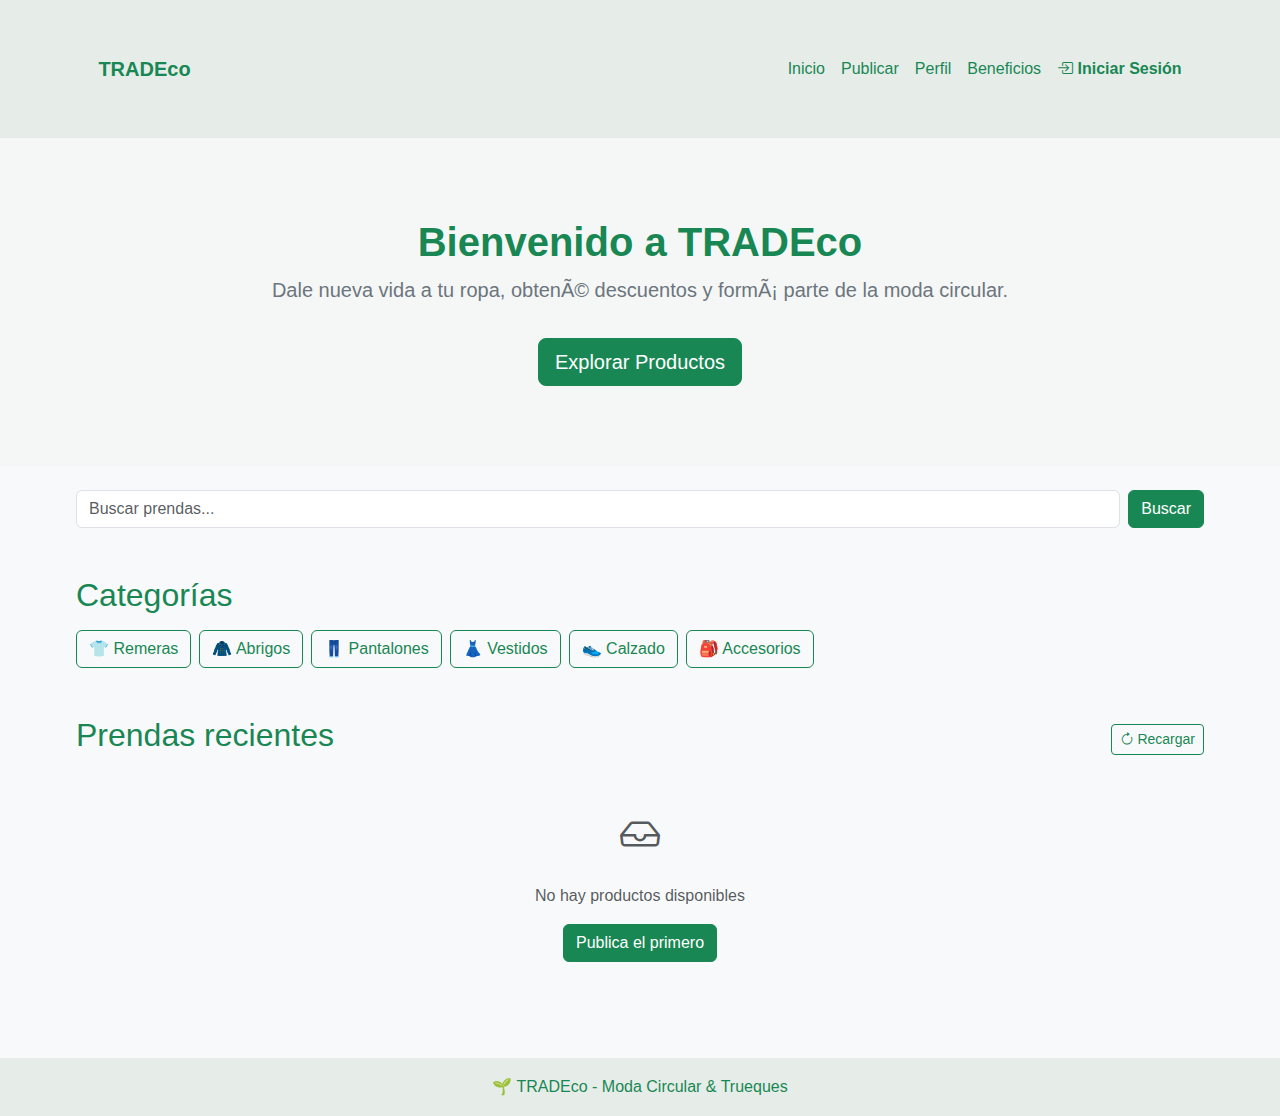
<file: frontend/index.html>
<!DOCTYPE html>
<html lang="es">
<head>
  <meta charset="UTF-8">
  <meta name="viewport" content="width=device-width, initial-scale=1.0">
  <title>TRADEco - Inicio</title>
  <!-- Bootstrap -->
  <link href="https://cdn.jsdelivr.net/npm/bootstrap@5.3.3/dist/css/bootstrap.min.css" rel="stylesheet">
  <!-- Bootstrap Icons -->
  <link href="https://cdn.jsdelivr.net/npm/bootstrap-icons@1.11.3/font/bootstrap-icons.css" rel="stylesheet">
  <!-- Estilos personalizados -->
  <link rel="stylesheet" href="styles.css">
</head>
<body class="bg-light">

  <!-- NAVBAR -->
  <nav class="navbar navbar-expand-lg" style="background-color:#e6ede9;">
    <div class="container">
      <a class="navbar-brand fw-bold text-success d-flex align-items-center" href="index.html">
        <i class="bi bi-tshirt me-2 text-success fs-4"></i> TRADEco
      </a>
      <button class="navbar-toggler" type="button" data-bs-toggle="collapse" data-bs-target="#navbarNav">
        <span class="navbar-toggler-icon"></span>
      </button>
      <div class="collapse navbar-collapse" id="navbarNav">
        <ul class="navbar-nav ms-auto" id="navbarMenu">
          <li class="nav-item"><a class="nav-link text-success" href="index.html">Inicio</a></li>
          <li class="nav-item"><a class="nav-link text-success" href="publicar.html">Publicar</a></li>
          <li class="nav-item"><a class="nav-link text-success" href="perfil.html">Perfil</a></li>
          <li class="nav-item"><a class="nav-link text-success" href="beneficios.html">Beneficios</a></li>
          <!-- Se agregarán dinámicamente botones de login/logout -->
        </ul>
      </div>
    </div>
  </nav>

  <!-- HERO -->
  <header class="py-5 text-center" style="background-color:#f5f7f6;">
    <div class="container">
      <h1 class="fw-bold text-success">Bienvenido a TRADEco</h1>
      <p class="lead text-secondary">Dale nueva vida a tu ropa, obtenÃ© descuentos y formÃ¡ parte de la moda circular.</p>
      <a href="#productos" class="btn btn-success btn-lg mt-3">Explorar Productos</a>
    </div>
  </header>

  <!-- BARRA DE BÚSQUEDA -->
  <div class="container my-4">
    <form class="d-flex" role="search" id="searchForm">
      <input class="form-control me-2" type="search" id="searchInput" placeholder="Buscar prendas..." aria-label="Buscar">
      <button class="btn btn-success" type="submit">Buscar</button>
    </form>
  </div>

  <!-- CATEGORÍAS -->
  <div class="container my-5">
    <h2 class="mb-3 text-success">Categorías</h2>
    <div class="d-flex flex-wrap gap-2" id="categoriesContainer">
      <button class="btn btn-outline-success" data-categoria="Remeras">👕 Remeras</button>
      <button class="btn btn-outline-success" data-categoria="Abrigos">🧥 Abrigos</button>
      <button class="btn btn-outline-success" data-categoria="Pantalones">👖 Pantalones</button>
      <button class="btn btn-outline-success" data-categoria="Vestidos">👗 Vestidos</button>
      <button class="btn btn-outline-success" data-categoria="Calzado">👟 Calzado</button>
      <button class="btn btn-outline-success" data-categoria="Accesorios">🎒 Accesorios</button>
    </div>
  </div>

  <!-- PRENDAS RECIENTES -->
  <div class="container" id="productos">
    <div class="d-flex justify-content-between align-items-center mb-3">
      <h2 class="text-success">Prendas recientes</h2>
      <button class="btn btn-sm btn-outline-success" id="reloadProducts">
        <i class="bi bi-arrow-clockwise"></i> Recargar
      </button>
    </div>
    
    <!-- Spinner de carga -->
    <div id="loadingSpinner" class="text-center py-5">
      <div class="spinner-border text-success" role="status">
        <span class="visually-hidden">Cargando...</span>
      </div>
      <p class="mt-2 text-muted">Cargando productos...</p>
    </div>
    
    <!-- Contenedor de productos -->
    <div class="row g-4" id="productsContainer">
      <!-- Los productos se cargarán aquí dinámicamente -->
    </div>
    
    <!-- Mensaje cuando no hay productos -->
    <div id="noProducts" class="text-center py-5" style="display: none;">
      <i class="bi bi-inbox fs-1 text-muted"></i>
      <p class="text-muted mt-3">No hay productos disponibles</p>
      <a href="publicar.html" class="btn btn-success">Publica el primero</a>
    </div>
  </div>

  <!-- FOOTER -->
  <footer class="text-center py-3 mt-5" style="background-color:#e6ede9;">
    <p class="mb-0 text-success">🌱 TRADEco - Moda Circular & Trueques</p>
  </footer>

  <!-- Bootstrap JS -->
  <script src="https://cdn.jsdelivr.net/npm/bootstrap@5.3.3/dist/js/bootstrap.bundle.min.js"></script>
  
  <!-- API Cliente -->
  <script src="api.js"></script>
  
  <!-- Lógica de la página -->
  <script>
    // Actualizar navbar según estado de autenticación
    function updateNavbarAuth() {
      const navbarMenu = document.getElementById('navbarMenu');
      const user = getUser();
      
      // Eliminar elementos anteriores de auth si existen
      const existingAuthItems = navbarMenu.querySelectorAll('.auth-item');
      existingAuthItems.forEach(item => item.remove());
      
      if (user) {
        // Usuario autenticado - mostrar nombre y logout
        navbarMenu.innerHTML += `
          <li class="nav-item auth-item">
            <span class="nav-link text-success">
              <i class="bi bi-person-circle"></i> ${user.username}
            </span>
          </li>
          <li class="nav-item auth-item">
            <a class="nav-link text-danger" href="#" id="logoutBtn">
              <i class="bi bi-box-arrow-right"></i> Salir
            </a>
          </li>
        `;
        
        // Agregar evento de logout
        document.getElementById('logoutBtn').addEventListener('click', (e) => {
          e.preventDefault();
          if (confirm('¿Estás seguro que deseas cerrar sesión?')) {
            logout();
          }
        });
      } else {
        // Usuario no autenticado - mostrar botón de login
        navbarMenu.innerHTML += `
          <li class="nav-item auth-item">
            <a class="nav-link text-success fw-bold" href="login.html">
              <i class="bi bi-box-arrow-in-right"></i> Iniciar Sesión
            </a>
          </li>
        `;
      }
    }
    
    // Cargar productos
    async function loadProducts(filters = {}) {
      const loadingSpinner = document.getElementById('loadingSpinner');
      const productsContainer = document.getElementById('productsContainer');
      const noProducts = document.getElementById('noProducts');
      
      loadingSpinner.style.display = 'block';
      productsContainer.innerHTML = '';
      noProducts.style.display = 'none';
      
      try {
        const result = await getProducts(1, 20, filters);
        
        loadingSpinner.style.display = 'none';
        
        if (result.success && result.data.products.length > 0) {
          result.data.products.forEach(product => {
            const imageUrl = product.imagen_url 
              ? `http://localhost:5000${product.imagen_url}` 
              : 'https://via.placeholder.com/400x300';
            
            productsContainer.innerHTML += `
              <div class="col-md-4">
                <div class="card shadow-sm h-100">
                  <img src="${imageUrl}" 
                       class="card-img-top" 
                       alt="${product.nombre}"
                       style="height: 250px; object-fit: cover;"
                       onerror="this.src='https://via.placeholder.com/400x300'">
                  <div class="card-body">
                    <span class="badge bg-success mb-2">${product.categoria}</span>
                    <h5 class="card-title">${product.nombre}</h5>
                    <p class="card-text text-muted small">${product.descripcion.substring(0, 80)}${product.descripcion.length > 80 ? '...' : ''}</p>
                    <p class="card-text">Publicado por: <strong>@${product.username}</strong></p>
                    <p class="fw-bold text-success fs-5">$${product.precio}</p>
                    ${product.talla ? `<p class="text-muted small">Talla: ${product.talla}</p>` : ''}
                  </div>
                </div>
              </div>
            `;
          });
        } else {
          noProducts.style.display = 'block';
        }
      } catch (error) {
        loadingSpinner.style.display = 'none';
        showAlert('Error al cargar productos. Verifica que el backend esté corriendo.', 'danger');
      }
    }
    
    // Búsqueda de productos
    document.getElementById('searchForm').addEventListener('submit', async (e) => {
      e.preventDefault();
      const query = document.getElementById('searchInput').value.trim();
      
      if (query) {
        const result = await searchProducts(query);
        
        const productsContainer = document.getElementById('productsContainer');
        const noProducts = document.getElementById('noProducts');
        productsContainer.innerHTML = '';
        
        if (result.success && result.data.products.length > 0) {
          noProducts.style.display = 'none';
          result.data.products.forEach(product => {
            const imageUrl = product.imagen_url 
              ? `http://localhost:5000${product.imagen_url}` 
              : 'https://via.placeholder.com/400x300';
            
            productsContainer.innerHTML += `
              <div class="col-md-4">
                <div class="card shadow-sm h-100">
                  <img src="${imageUrl}" class="card-img-top" alt="${product.nombre}"
                       style="height: 250px; object-fit: cover;"
                       onerror="this.src='https://via.placeholder.com/400x300'">
                  <div class="card-body">
                    <span class="badge bg-success mb-2">${product.categoria}</span>
                    <h5 class="card-title">${product.nombre}</h5>
                    <p class="card-text text-muted small">${product.descripcion.substring(0, 80)}...</p>
                    <p class="card-text">Publicado por: <strong>@${product.username}</strong></p>
                    <p class="fw-bold text-success fs-5">$${product.precio}</p>
                  </div>
                </div>
              </div>
            `;
          });
        } else {
          noProducts.style.display = 'block';
        }
      }
    });
    
    // Filtrar por categoría
    document.querySelectorAll('[data-categoria]').forEach(btn => {
      btn.addEventListener('click', async () => {
        const categoria = btn.getAttribute('data-categoria');
        await loadProducts({ categoria });
      });
    });
    
    // Botón recargar
    document.getElementById('reloadProducts').addEventListener('click', () => {
      loadProducts();
    });
    
    // Inicializar al cargar la página
    document.addEventListener('DOMContentLoaded', () => {
      updateNavbarAuth();
      loadProducts();
    });
  </script>
</body>
</html>
</file>
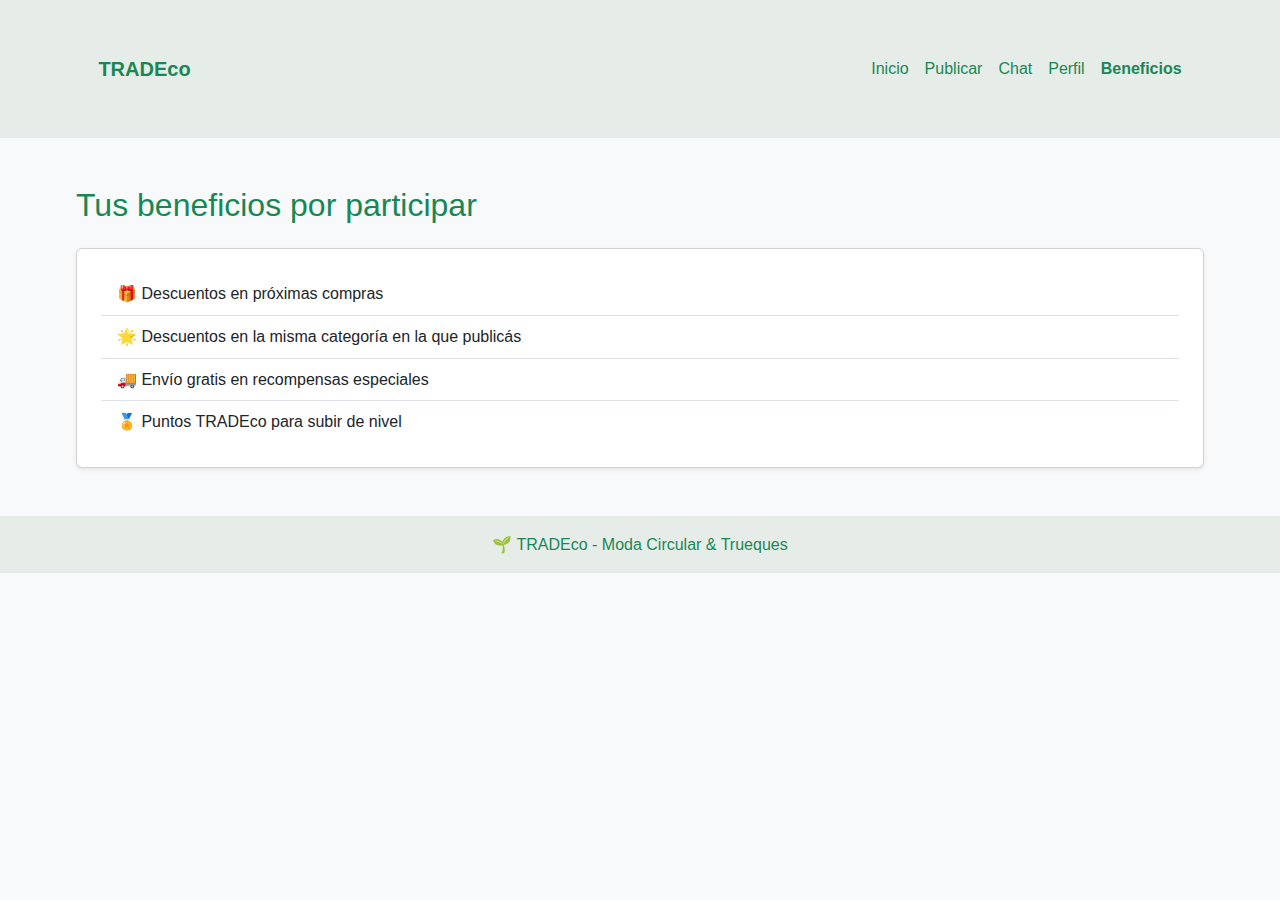
<file: frontend/beneficios.html>
<!DOCTYPE html>
<html lang="es">
<head>
  <meta charset="UTF-8">
  <meta name="viewport" content="width=device-width, initial-scale=1.0">
  <title>TRADEco - Beneficios</title>
  <link href="https://cdn.jsdelivr.net/npm/bootstrap@5.3.3/dist/css/bootstrap.min.css" rel="stylesheet">
  <link href="https://cdn.jsdelivr.net/npm/bootstrap-icons@1.11.3/font/bootstrap-icons.css" rel="stylesheet">
  <link rel="stylesheet" href="styles.css">
</head>
<body class="bg-light">

  <!-- NAVBAR -->
  <nav class="navbar navbar-expand-lg" style="background-color:#e6ede9;">
    <div class="container">
      <a class="navbar-brand fw-bold text-success d-flex align-items-center" href="index.html">
        <i class="bi bi-tshirt me-2 text-success fs-4"></i> TRADEco
      </a>
      <button class="navbar-toggler" data-bs-toggle="collapse" data-bs-target="#navbarNav">
        <span class="navbar-toggler-icon"></span>
      </button>
      <div class="collapse navbar-collapse" id="navbarNav">
        <ul class="navbar-nav ms-auto">
          <li class="nav-item"><a class="nav-link text-success" href="index.html">Inicio</a></li>
          <li class="nav-item"><a class="nav-link text-success" href="publicar.html">Publicar</a></li>
          <li class="nav-item"><a class="nav-link text-success" href="chat.html">Chat</a></li>
          <li class="nav-item"><a class="nav-link text-success" href="perfil.html">Perfil</a></li>
          <li class="nav-item"><a class="nav-link text-success active fw-bold" href="beneficios.html">Beneficios</a></li>
        </ul>
      </div>
    </div>
  </nav>

  <!-- BENEFICIOS -->
  <main class="container my-5">
    <h2 class="text-success mb-4">Tus beneficios por participar</h2>
    <div class="card shadow-sm p-4">
      <ul class="list-group list-group-flush">
        <li class="list-group-item">🎁 Descuentos en próximas compras</li>
        <li class="list-group-item">🌟 Descuentos en la misma categoría en la que publicás</li>
        <li class="list-group-item">🚚 Envío gratis en recompensas especiales</li>
        <li class="list-group-item">🏅 Puntos TRADEco para subir de nivel</li>
      </ul>
    </div>
  </main>

  <!-- FOOTER -->
  <footer class="text-center py-3 mt-5" style="background-color:#e6ede9;">
    <p class="mb-0 text-success">🌱 TRADEco - Moda Circular & Trueques</p>
  </footer>

  <script src="https://cdn.jsdelivr.net/npm/bootstrap@5.3.3/dist/js/bootstrap.bundle.min.js"></script>
</body>
</html>
</file>
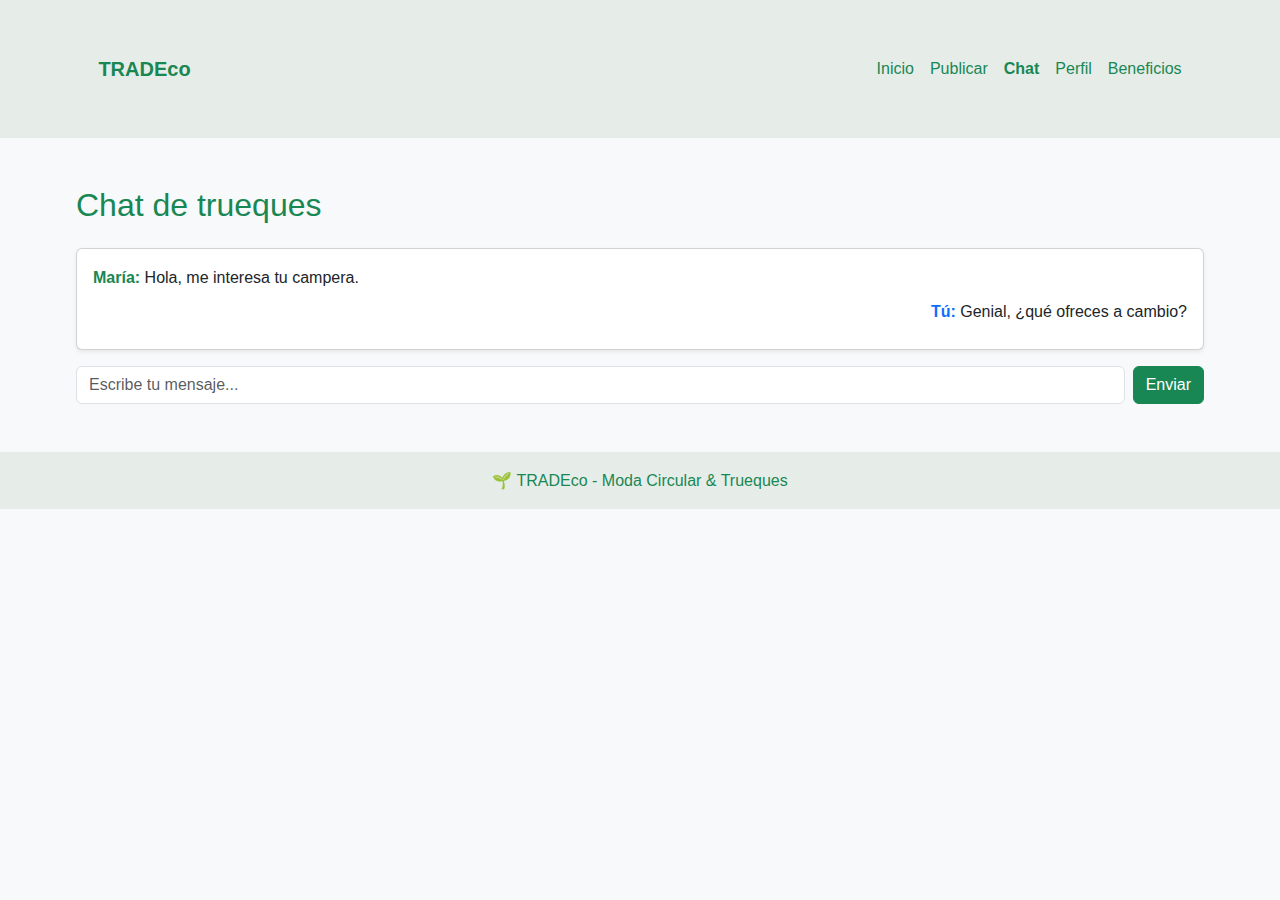
<file: frontend/chat.html>
<!DOCTYPE html>
<html lang="es">
<head>
  <meta charset="UTF-8">
  <meta name="viewport" content="width=device-width, initial-scale=1.0">
  <title>TRADEco - Chat</title>
  <link href="https://cdn.jsdelivr.net/npm/bootstrap@5.3.3/dist/css/bootstrap.min.css" rel="stylesheet">
  <link href="https://cdn.jsdelivr.net/npm/bootstrap-icons@1.11.3/font/bootstrap-icons.css" rel="stylesheet">
  <link rel="stylesheet" href="styles.css">
</head>
<body class="bg-light">

  <!-- NAVBAR -->
  <nav class="navbar navbar-expand-lg" style="background-color:#e6ede9;">
    <div class="container">
      <a class="navbar-brand fw-bold text-success d-flex align-items-center" href="index.html">
        <i class="bi bi-tshirt me-2 text-success fs-4"></i> TRADEco
      </a>
      <button class="navbar-toggler" data-bs-toggle="collapse" data-bs-target="#navbarNav">
        <span class="navbar-toggler-icon"></span>
      </button>
      <div class="collapse navbar-collapse" id="navbarNav">
        <ul class="navbar-nav ms-auto">
          <li class="nav-item"><a class="nav-link text-success" href="index.html">Inicio</a></li>
          <li class="nav-item"><a class="nav-link text-success" href="publicar.html">Publicar</a></li>
          <li class="nav-item"><a class="nav-link text-success active fw-bold" href="chat.html">Chat</a></li>
          <li class="nav-item"><a class="nav-link text-success" href="perfil.html">Perfil</a></li>
          <li class="nav-item"><a class="nav-link text-success" href="beneficios.html">Beneficios</a></li>
        </ul>
      </div>
    </div>
  </nav>

  <!-- CHAT -->
  <main class="container my-5">
    <h2 class="text-success mb-4">Chat de trueques</h2>
    <div class="card shadow-sm p-3 mb-3" style="max-height:400px; overflow-y:auto;">
      <div class="mb-2"><strong class="text-success">María:</strong> Hola, me interesa tu campera.</div>
      <div class="mb-2 text-end"><strong class="text-primary">Tú:</strong> Genial, ¿qué ofreces a cambio?</div>
    </div>
    <form class="d-flex">
      <input type="text" class="form-control me-2" placeholder="Escribe tu mensaje...">
      <button class="btn btn-success">Enviar</button>
    </form>
  </main>

  <!-- FOOTER -->
  <footer class="text-center py-3 mt-5" style="background-color:#e6ede9;">
    <p class="mb-0 text-success">🌱 TRADEco - Moda Circular & Trueques</p>
  </footer>

  <script src="https://cdn.jsdelivr.net/npm/bootstrap@5.3.3/dist/js/bootstrap.bundle.min.js"></script>
</body>
</html>
</file>
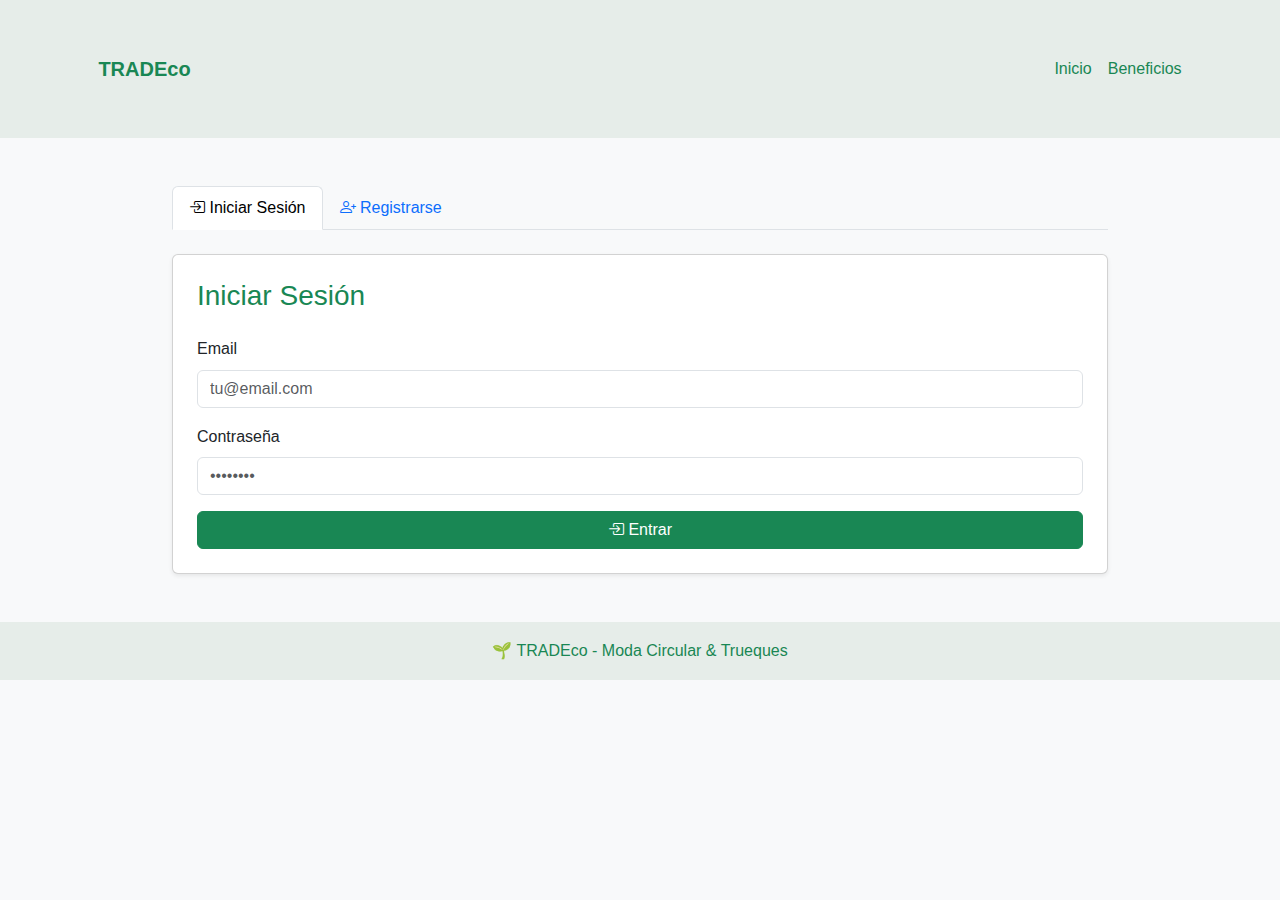
<file: frontend/login.html>
<!DOCTYPE html>
<html lang="es">
<head>
  <meta charset="UTF-8">
  <meta name="viewport" content="width=device-width, initial-scale=1.0">
  <title>TRADEco - Iniciar Sesión</title>
  <!-- Bootstrap -->
  <link href="https://cdn.jsdelivr.net/npm/bootstrap@5.3.3/dist/css/bootstrap.min.css" rel="stylesheet">
  <!-- Bootstrap Icons -->
  <link href="https://cdn.jsdelivr.net/npm/bootstrap-icons@1.11.3/font/bootstrap-icons.css" rel="stylesheet">
  <!-- Estilos personalizados -->
  <link rel="stylesheet" href="styles.css">
</head>
<body class="bg-light">

  <!-- NAVBAR -->
  <nav class="navbar navbar-expand-lg" style="background-color:#e6ede9;">
    <div class="container">
      <a class="navbar-brand fw-bold text-success d-flex align-items-center" href="index.html">
        <i class="bi bi-tshirt me-2 text-success fs-4"></i> TRADEco
      </a>
      <button class="navbar-toggler" type="button" data-bs-toggle="collapse" data-bs-target="#navbarNav">
        <span class="navbar-toggler-icon"></span>
      </button>
      <div class="collapse navbar-collapse" id="navbarNav">
        <ul class="navbar-nav ms-auto">
          <li class="nav-item"><a class="nav-link text-success" href="index.html">Inicio</a></li>
          <li class="nav-item"><a class="nav-link text-success" href="beneficios.html">Beneficios</a></li>
        </ul>
      </div>
    </div>
  </nav>

  <!-- CONTENEDOR PRINCIPAL -->
  <div class="container my-5">
    <div class="row justify-content-center">
      <div class="col-md-10">
        
        <!-- TABS PARA LOGIN/REGISTRO -->
        <ul class="nav nav-tabs mb-4" id="authTabs" role="tablist">
          <li class="nav-item" role="presentation">
            <button class="nav-link active" id="login-tab" data-bs-toggle="tab" data-bs-target="#login" type="button">
              <i class="bi bi-box-arrow-in-right"></i> Iniciar Sesión
            </button>
          </li>
          <li class="nav-item" role="presentation">
            <button class="nav-link" id="register-tab" data-bs-toggle="tab" data-bs-target="#register" type="button">
              <i class="bi bi-person-plus"></i> Registrarse
            </button>
          </li>
        </ul>

        <div class="tab-content" id="authTabContent">
          
          <!-- TAB LOGIN -->
          <div class="tab-pane fade show active" id="login" role="tabpanel">
            <div class="card shadow-sm">
              <div class="card-body p-4">
                <h3 class="text-success mb-4">Iniciar Sesión</h3>
                <form id="loginForm">
                  <div class="mb-3">
                    <label class="form-label">Email</label>
                    <input type="email" class="form-control" id="loginEmail" placeholder="tu@email.com" required>
                  </div>
                  <div class="mb-3">
                    <label class="form-label">Contraseña</label>
                    <input type="password" class="form-control" id="loginPassword" placeholder="••••••••" required>
                  </div>
                  <button type="submit" class="btn btn-success w-100">
                    <i class="bi bi-box-arrow-in-right"></i> Entrar
                  </button>
                </form>
              </div>
            </div>
          </div>

          <!-- TAB REGISTRO -->
          <div class="tab-pane fade" id="register" role="tabpanel">
            <div class="card shadow-sm">
              <div class="card-body p-4">
                <h3 class="text-success mb-4">Crear Cuenta</h3>
                <form id="registerForm">
                  <div class="row">
                    <div class="col-md-6 mb-3">
                      <label class="form-label">Nombre de usuario</label>
                      <input type="text" class="form-control" id="regUsername" placeholder="usuario123" required>
                      <small class="text-muted">Entre 3 y 20 caracteres</small>
                    </div>
                    <div class="col-md-6 mb-3">
                      <label class="form-label">Nombre completo</label>
                      <input type="text" class="form-control" id="regNombre" placeholder="Juan Pérez" required>
                    </div>
                  </div>
                  
                  <div class="mb-3">
                    <label class="form-label">Email</label>
                    <input type="email" class="form-control" id="regEmail" placeholder="tu@email.com" required>
                  </div>
                  
                  <div class="mb-3">
                    <label class="form-label">Contraseña</label>
                    <input type="password" class="form-control" id="regPassword" placeholder="••••••••" required>
                    <small class="text-muted">Mínimo 8 caracteres, una mayúscula, una minúscula y un número</small>
                  </div>
                  
                  <div class="mb-3">
                    <label class="form-label">Teléfono (opcional)</label>
                    <input type="tel" class="form-control" id="regTelefono" placeholder="+54 11 1234-5678">
                  </div>
                  
                  <div class="mb-3">
                    <label class="form-label">Dirección (opcional)</label>
                    <input type="text" class="form-control" id="regDireccion" placeholder="Av. Corrientes 1234, CABA">
                  </div>
                  
                  <button type="submit" class="btn btn-success w-100">
                    <i class="bi bi-person-plus"></i> Registrarse
                  </button>
                </form>
              </div>
            </div>
          </div>

        </div>
      </div>
    </div>
  </div>

  <!-- FOOTER -->
  <footer class="text-center py-3 mt-5" style="background-color:#e6ede9;">
    <p class="mb-0 text-success">🌱 TRADEco - Moda Circular & Trueques</p>
  </footer>

  <!-- Bootstrap JS -->
  <script src="https://cdn.jsdelivr.net/npm/bootstrap@5.3.3/dist/js/bootstrap.bundle.min.js"></script>
  
  <!-- API Cliente -->
  <script src="api.js"></script>
  
  <!-- Lógica de Login/Registro -->
  <script>
    // FORMULARIO DE LOGIN
    document.getElementById('loginForm').addEventListener('submit', async (e) => {
      e.preventDefault();
      
      const email = document.getElementById('loginEmail').value;
      const password = document.getElementById('loginPassword').value;
      
      // Deshabilitar botón mientras procesa
      const btn = e.target.querySelector('button');
      btn.disabled = true;
      btn.innerHTML = '<span class="spinner-border spinner-border-sm"></span> Entrando...';
      
      try {
        const result = await login(email, password);
        
        if (result.success) {
          showAlert('¡Bienvenido! Redirigiendo...', 'success');
          setTimeout(() => {
            window.location.href = 'index.html';
          }, 1500);
        } else {
          showAlert(result.message, 'danger');
          btn.disabled = false;
          btn.innerHTML = '<i class="bi bi-box-arrow-in-right"></i> Entrar';
        }
      } catch (error) {
        showAlert('Error de conexión. Verifica que el backend esté corriendo.', 'danger');
        btn.disabled = false;
        btn.innerHTML = '<i class="bi bi-box-arrow-in-right"></i> Entrar';
      }
    });

    // FORMULARIO DE REGISTRO
    document.getElementById('registerForm').addEventListener('submit', async (e) => {
      e.preventDefault();
      
      const userData = {
        username: document.getElementById('regUsername').value,
        nombre: document.getElementById('regNombre').value,
        email: document.getElementById('regEmail').value,
        password: document.getElementById('regPassword').value,
        telefono: document.getElementById('regTelefono').value,
        direccion: document.getElementById('regDireccion').value
      };
      
      // Deshabilitar botón mientras procesa
      const btn = e.target.querySelector('button');
      btn.disabled = true;
      btn.innerHTML = '<span class="spinner-border spinner-border-sm"></span> Registrando...';
      
      try {
        const result = await register(userData);
        
        if (result.success) {
          showAlert('¡Cuenta creada exitosamente! Redirigiendo...', 'success');
          setTimeout(() => {
            window.location.href = 'index.html';
          }, 1500);
        } else {
          showAlert(result.message, 'danger');
          btn.disabled = false;
          btn.innerHTML = '<i class="bi bi-person-plus"></i> Registrarse';
        }
      } catch (error) {
        showAlert('Error de conexión. Verifica que el backend esté corriendo.', 'danger');
        btn.disabled = false;
        btn.innerHTML = '<i class="bi bi-person-plus"></i> Registrarse';
      }
    });
  </script>
</body>
</html>
</file>
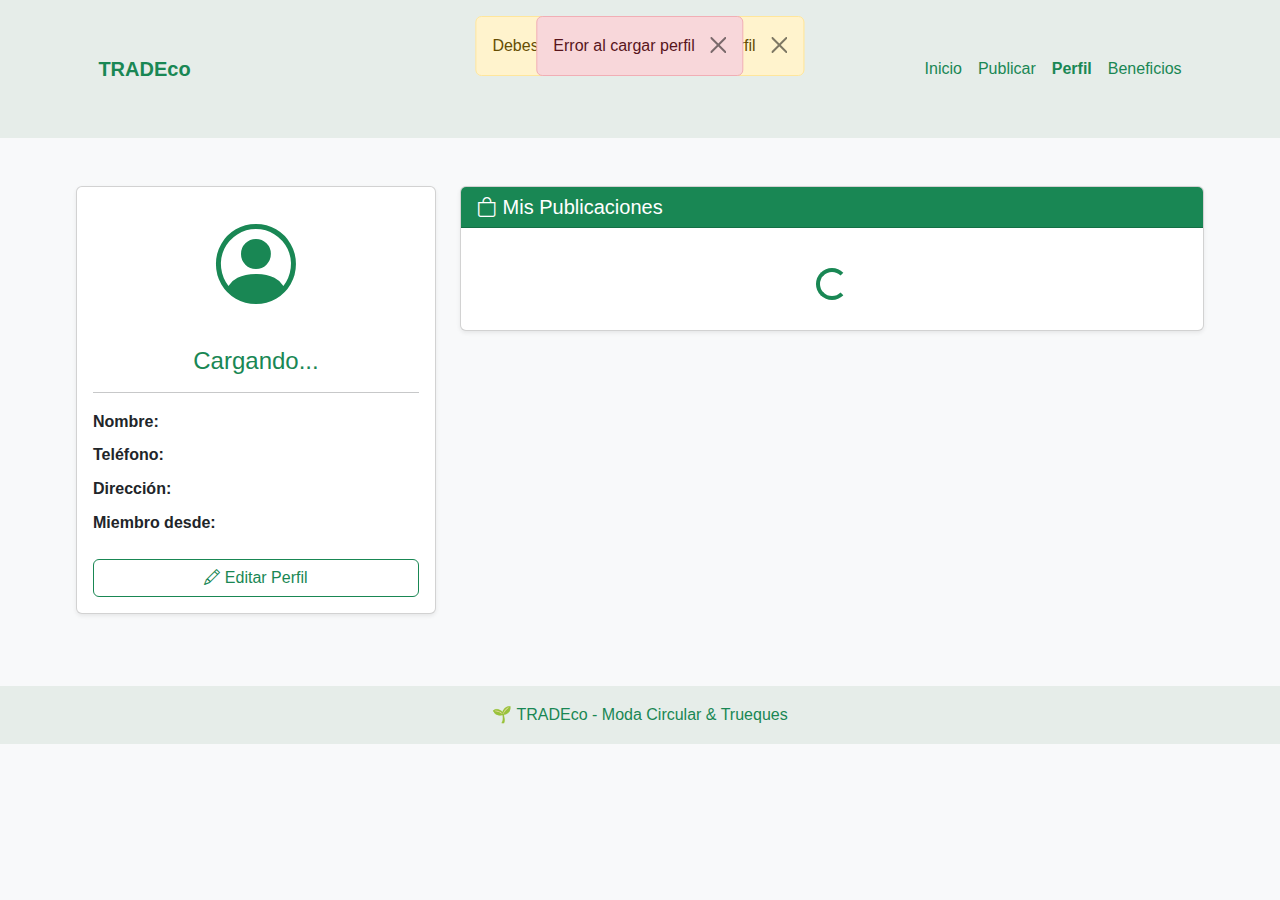
<file: frontend/perfil.html>
<!DOCTYPE html>
<html lang="es">
<head>
  <meta charset="UTF-8">
  <meta name="viewport" content="width=device-width, initial-scale=1.0">
  <title>TRADEco - Mi Perfil</title>
  <link href="https://cdn.jsdelivr.net/npm/bootstrap@5.3.3/dist/css/bootstrap.min.css" rel="stylesheet">
  <link href="https://cdn.jsdelivr.net/npm/bootstrap-icons@1.11.3/font/bootstrap-icons.css" rel="stylesheet">
  <link rel="stylesheet" href="styles.css">
</head>
<body class="bg-light">
  
  <!-- NAVBAR -->
  <nav class="navbar navbar-expand-lg" style="background-color:#e6ede9;">
    <div class="container">
      <a class="navbar-brand fw-bold text-success d-flex align-items-center" href="index.html">
        <i class="bi bi-tshirt me-2 text-success fs-4"></i> TRADEco
      </a>
      <button class="navbar-toggler" data-bs-toggle="collapse" data-bs-target="#navbarNav">
        <span class="navbar-toggler-icon"></span>
      </button>
      <div class="collapse navbar-collapse" id="navbarNav">
        <ul class="navbar-nav ms-auto">
          <li class="nav-item"><a class="nav-link text-success" href="index.html">Inicio</a></li>
          <li class="nav-item"><a class="nav-link text-success" href="publicar.html">Publicar</a></li>
          <li class="nav-item"><a class="nav-link text-success active fw-bold" href="perfil.html">Perfil</a></li>
          <li class="nav-item"><a class="nav-link text-success" href="beneficios.html">Beneficios</a></li>
        </ul>
      </div>
    </div>
  </nav>

  <!-- CONTENEDOR PRINCIPAL -->
  <main class="container my-5">
    <div class="row">
      
      <!-- COLUMNA IZQUIERDA: Información del perfil -->
      <div class="col-md-4">
        <div class="card shadow-sm mb-4">
          <div class="card-body text-center">
            <div class="mb-3">
              <i class="bi bi-person-circle text-success" style="font-size: 5rem;"></i>
            </div>
            <h4 class="text-success" id="profileUsername">Cargando...</h4>
            <p class="text-muted" id="profileEmail"></p>
            <hr>
            <div class="text-start">
              <p class="mb-2"><strong>Nombre:</strong> <span id="profileNombre"></span></p>
              <p class="mb-2"><strong>Teléfono:</strong> <span id="profileTelefono"></span></p>
              <p class="mb-2"><strong>Dirección:</strong> <span id="profileDireccion"></span></p>
              <p class="mb-2"><strong>Miembro desde:</strong> <span id="profileCreatedAt"></span></p>
            </div>
            <button class="btn btn-outline-success w-100 mt-3" data-bs-toggle="modal" data-bs-target="#editProfileModal">
              <i class="bi bi-pencil"></i> Editar Perfil
            </button>
          </div>
        </div>
      </div>

      <!-- COLUMNA DERECHA: Productos del usuario -->
      <div class="col-md-8">
        <div class="card shadow-sm">
          <div class="card-header bg-success text-white">
            <h5 class="mb-0"><i class="bi bi-bag"></i> Mis Publicaciones</h5>
          </div>
          <div class="card-body">
            
            <!-- Spinner de carga -->
            <div id="loadingProducts" class="text-center py-4">
              <div class="spinner-border text-success" role="status">
                <span class="visually-hidden">Cargando...</span>
              </div>
            </div>
            
            <!-- Contenedor de productos -->
            <div class="row g-3" id="myProductsContainer">
              <!-- Los productos se cargarán aquí -->
            </div>
            
            <!-- Mensaje cuando no hay productos -->
            <div id="noMyProducts" class="text-center py-4" style="display: none;">
              <i class="bi bi-inbox fs-1 text-muted"></i>
              <p class="text-muted mt-3">Aún no has publicado productos</p>
              <a href="publicar.html" class="btn btn-success">Publicar ahora</a>
            </div>
          </div>
        </div>
      </div>

    </div>
  </main>

  <!-- MODAL EDITAR PERFIL -->
  <div class="modal fade" id="editProfileModal" tabindex="-1">
    <div class="modal-dialog">
      <div class="modal-content">
        <div class="modal-header">
          <h5 class="modal-title text-success">Editar Perfil</h5>
          <button type="button" class="btn-close" data-bs-dismiss="modal"></button>
        </div>
        <form id="editProfileForm">
          <div class="modal-body">
            <div class="mb-3">
              <label class="form-label">Nombre completo</label>
              <input type="text" class="form-control" id="editNombre" required>
            </div>
            <div class="mb-3">
              <label class="form-label">Teléfono</label>
              <input type="tel" class="form-control" id="editTelefono" placeholder="+54 11 1234-5678">
            </div>
            <div class="mb-3">
              <label class="form-label">Dirección</label>
              <input type="text" class="form-control" id="editDireccion" placeholder="Av. Corrientes 1234">
            </div>
          </div>
          <div class="modal-footer">
            <button type="button" class="btn btn-secondary" data-bs-dismiss="modal">Cancelar</button>
            <button type="submit" class="btn btn-success">Guardar cambios</button>
          </div>
        </form>
      </div>
    </div>
  </div>

  <!-- FOOTER -->
  <footer class="text-center py-3 mt-5" style="background-color:#e6ede9;">
    <p class="mb-0 text-success">🌱 TRADEco - Moda Circular & Trueques</p>
  </footer>

  <script src="https://cdn.jsdelivr.net/npm/bootstrap@5.3.3/dist/js/bootstrap.bundle.min.js"></script>
  <script src="api.js"></script>
  
  <script>
    // Verificar autenticación
    if (!isAuthenticated()) {
      showAlert('Debes iniciar sesión para ver tu perfil', 'warning');
      setTimeout(() => {
        window.location.href = 'login.html';
      }, 2000);
    }

    let currentUser = null;

    // Cargar datos del perfil
    async function loadProfile() {
      try {
        const result = await getMyProfile();
        
        if (result.success) {
          currentUser = result.data;
          
          // Actualizar UI con datos del usuario
          document.getElementById('profileUsername').textContent = `@${currentUser.username}`;
          document.getElementById('profileEmail').textContent = currentUser.email;
          document.getElementById('profileNombre').textContent = currentUser.nombre;
          document.getElementById('profileTelefono').textContent = currentUser.telefono || 'No especificado';
          document.getElementById('profileDireccion').textContent = currentUser.direccion || 'No especificada';
          
          // Formatear fecha
          if (currentUser.created_at) {
            const date = new Date(currentUser.created_at);
            document.getElementById('profileCreatedAt').textContent = date.toLocaleDateString('es-AR');
          }
          
          // Cargar productos del usuario
          loadMyProducts();
        } else {
          showAlert('Error al cargar perfil', 'danger');
        }
      } catch (error) {
        showAlert('Error de conexión con el servidor', 'danger');
      }
    }

    // Cargar productos del usuario
    async function loadMyProducts() {
      const loadingProducts = document.getElementById('loadingProducts');
      const myProductsContainer = document.getElementById('myProductsContainer');
      const noMyProducts = document.getElementById('noMyProducts');
      
      try {
        const result = await getUserProducts(currentUser.id);
        
        loadingProducts.style.display = 'none';
        
        if (result.success && result.data.length > 0) {
          myProductsContainer.innerHTML = '';
          
          result.data.forEach(product => {
            const imageUrl = product.imagen_url 
              ? `http://localhost:5000${product.imagen_url}` 
              : 'https://via.placeholder.com/400x300';
            
            myProductsContainer.innerHTML += `
              <div class="col-md-6">
                <div class="card h-100">
                  <img src="${imageUrl}" 
                       class="card-img-top" 
                       alt="${product.nombre}"
                       style="height: 200px; object-fit: cover;"
                       onerror="this.src='https://via.placeholder.com/400x300'">
                  <div class="card-body">
                    <span class="badge bg-success mb-2">${product.categoria}</span>
                    <h6 class="card-title">${product.nombre}</h6>
                    <p class="fw-bold text-success">$${product.precio}</p>
                    <div class="d-flex gap-2">
                      <button class="btn btn-sm btn-outline-danger" onclick="deleteMyProduct('${product.id}')">
                        <i class="bi bi-trash"></i>
                      </button>
                    </div>
                  </div>
                </div>
              </div>
            `;
          });
        } else {
          noMyProducts.style.display = 'block';
        }
      } catch (error) {
        loadingProducts.style.display = 'none';
        showAlert('Error al cargar tus productos', 'danger');
      }
    }

    // Eliminar producto
    async function deleteMyProduct(productId) {
      if (!confirm('¿Estás seguro de eliminar este producto?')) {
        return;
      }
      
      try {
        const result = await deleteProduct(productId);
        
        if (result.success) {
          showAlert('Producto eliminado', 'success');
          loadMyProducts(); // Recargar productos
        } else {
          showAlert(result.message, 'danger');
        }
      } catch (error) {
        showAlert('Error al eliminar producto', 'danger');
      }
    }

    // Formulario de edición de perfil
    document.getElementById('editProfileForm').addEventListener('submit', async (e) => {
      e.preventDefault();
      
      const userData = {
        nombre: document.getElementById('editNombre').value,
        telefono: document.getElementById('editTelefono').value,
        direccion: document.getElementById('editDireccion').value
      };
      
      try {
        const result = await updateMyProfile(userData);
        
        if (result.success) {
          showAlert('Perfil actualizado', 'success');
          
          // Cerrar modal
          const modal = bootstrap.Modal.getInstance(document.getElementById('editProfileModal'));
          modal.hide();
          
          // Recargar perfil
          loadProfile();
        } else {
          showAlert(result.message, 'danger');
        }
      } catch (error) {
        showAlert('Error al actualizar perfil', 'danger');
      }
    });

    // Abrir modal con datos actuales
    document.getElementById('editProfileModal').addEventListener('show.bs.modal', () => {
      if (currentUser) {
        document.getElementById('editNombre').value = currentUser.nombre;
        document.getElementById('editTelefono').value = currentUser.telefono || '';
        document.getElementById('editDireccion').value = currentUser.direccion || '';
      }
    });

    // Inicializar
    document.addEventListener('DOMContentLoaded', loadProfile);
  </script>
</body>
</html>
</file>
<file: frontend/styles.css>
/* === Reset general === */
* {
  margin: 0;
  padding: 0;
  box-sizing: border-box;
  font-family: "Segoe UI", Tahoma, Geneva, Verdana, sans-serif;
}

body {
  background-color: #f5f7f6;
  color: #364a3f;
  line-height: 1.6;
}

/* === Navbar === */
.navbar {
  background-color: #9fb9a8;
  padding: 1rem;
  display: flex;
  justify-content: space-between;
  align-items: center;
}

.navbar h1 {
  color: #fff;
  font-size: 1.6rem;
}

.navbar nav a {
  color: #fff;
  margin-left: 1.5rem;
  text-decoration: none;
  font-weight: 500;
  transition: opacity 0.3s;
}

.navbar nav a:hover {
  opacity: 0.8;
}

/* === Barra de búsqueda === */
.search-bar {
  margin: 1.5rem auto;
  max-width: 600px;
  display: flex;
  gap: 0.5rem;
}

.search-bar input {
  flex: 1;
  padding: 0.7rem 1rem;
  border: 1px solid #cfd6d2;
  border-radius: 20px;
}

.search-bar input:focus {
  outline: none;
  border-color: #9fb9a8;
  box-shadow: 0 0 0 0.2rem rgba(143, 169, 152, 0.25);
}

.search-bar button {
  padding: 0.7rem 1.2rem;
  border: none;
  background-color: #9fb9a8;
  color: white;
  border-radius: 20px;
  cursor: pointer;
  transition: background 0.3s;
}

.search-bar button:hover {
  background-color: #88a591;
}

/* === Contenedor principal === */
.container {
  width: 90%;
  max-width: 1200px;
  margin: 2rem auto;
}

/* === Sección categorías === */
.categories {
  display: grid;
  grid-template-columns: repeat(auto-fill, minmax(220px, 1fr));
  gap: 1.5rem;
}

.category {
  background-color: #ffffff;
  border: 1px solid #e6ede9;
  border-radius: 12px;
  padding: 1.5rem;
  text-align: center;
  transition: transform 0.3s, box-shadow 0.3s;
  cursor: pointer;
}

.category:hover {
  transform: translateY(-5px);
  box-shadow: 0 4px 12px rgba(0, 0, 0, 0.1);
}

.category h3 {
  margin-bottom: 0.5rem;
  color: #4a6653;
}

/* === Publicar === */
.publish-form {
  background-color: #fff;
  border: 1px solid #e6ede9;
  border-radius: 12px;
  padding: 2rem;
  margin-top: 2rem;
}

.publish-form h2 {
  margin-bottom: 1rem;
  color: #4a6653;
}

.publish-form input,
.publish-form textarea,
.publish-form select {
  width: 100%;
  margin-bottom: 1rem;
  padding: 0.8rem;
  border: 1px solid #cfd6d2;
  border-radius: 8px;
}

.publish-form button {
  background-color: #9fb9a8;
  color: #fff;
  padding: 0.8rem 1.5rem;
  border: none;
  border-radius: 8px;
  cursor: pointer;
}

.publish-form button:hover {
  background-color: #88a591;
}

/* === Beneficios === */
.benefits {
  background-color: #ffffff;
  border: 1px solid #e6ede9;
  border-radius: 12px;
  padding: 2rem;
  margin-top: 2rem;
}

.benefits h2 {
  color: #4a6653;
  margin-bottom: 1rem;
}

.benefits ul {
  list-style: none;
}

.benefits ul li {
  margin-bottom: 0.8rem;
  padding-left: 1.2rem;
  position: relative;
}

.benefits ul li::before {
  content: "✔";
  position: absolute;
  left: 0;
  color: #9fb9a8;
}

/* === Perfil / Registro === */
.profile-section {
  background-color: #fff;
  border: 1px solid #e6ede9;
  border-radius: 12px;
  padding: 2rem;
  margin-top: 2rem;
}

.profile-section h2 {
  margin-bottom: 1rem;
  color: #4a6653;
}

.profile-section input {
  width: 100%;
  margin-bottom: 1rem;
  padding: 0.8rem;
  border: 1px solid #cfd6d2;
  border-radius: 8px;
}

.profile-section button {
  background-color: #9fb9a8;
  color: #fff;
  padding: 0.8rem 1.5rem;
  border: none;
  border-radius: 8px;
  cursor: pointer;
}

.profile-section button:hover {
  background-color: #88a591;
}

/* === Chat === */
.chat-box {
  border: 1px solid #e6ede9;
  border-radius: 12px;
  background: #ffffff;
  padding: 1rem;
  max-height: 400px;
  overflow-y: auto;
  box-shadow: inset 0 1px 3px rgba(0,0,0,0.05);
  margin-top: 2rem;
  margin-bottom: 1rem;
}

.chat-message {
  margin-bottom: 0.8rem;
  padding: 0.6rem 0.9rem;
  border-radius: 12px;
  max-width: 75%;
  word-wrap: break-word;
  font-size: 0.95rem;
  line-height: 1.4;
}

.chat-message strong {
  color: #364a3f;
}

.chat-message.self {
  background-color: #d8e6db;
  margin-left: auto;
  text-align: right;
}

.chat-message.other {
  background-color: #f1f3f0;
  margin-right: auto;
  text-align: left;
}

.chat-input {
  display: flex;
  gap: 0.5rem;
  margin-top: 1rem;
}

.chat-input input {
  flex: 1;
  border-radius: 20px;
  padding: 0.6rem 1rem;
  border: 1px solid #cfd6d2;
}

.chat-input input:focus {
  outline: none;
  border-color: #9fb9a8;
  box-shadow: 0 0 0 0.2rem rgba(143, 169, 152, 0.25);
}

.chat-input button {
  border-radius: 20px;
  padding: 0.6rem 1.2rem;
  background-color: #9fb9a8;
  color: #fff;
  border: none;
  cursor: pointer;
}

.chat-input button:hover {
  background-color: #88a591;
}
</file>
